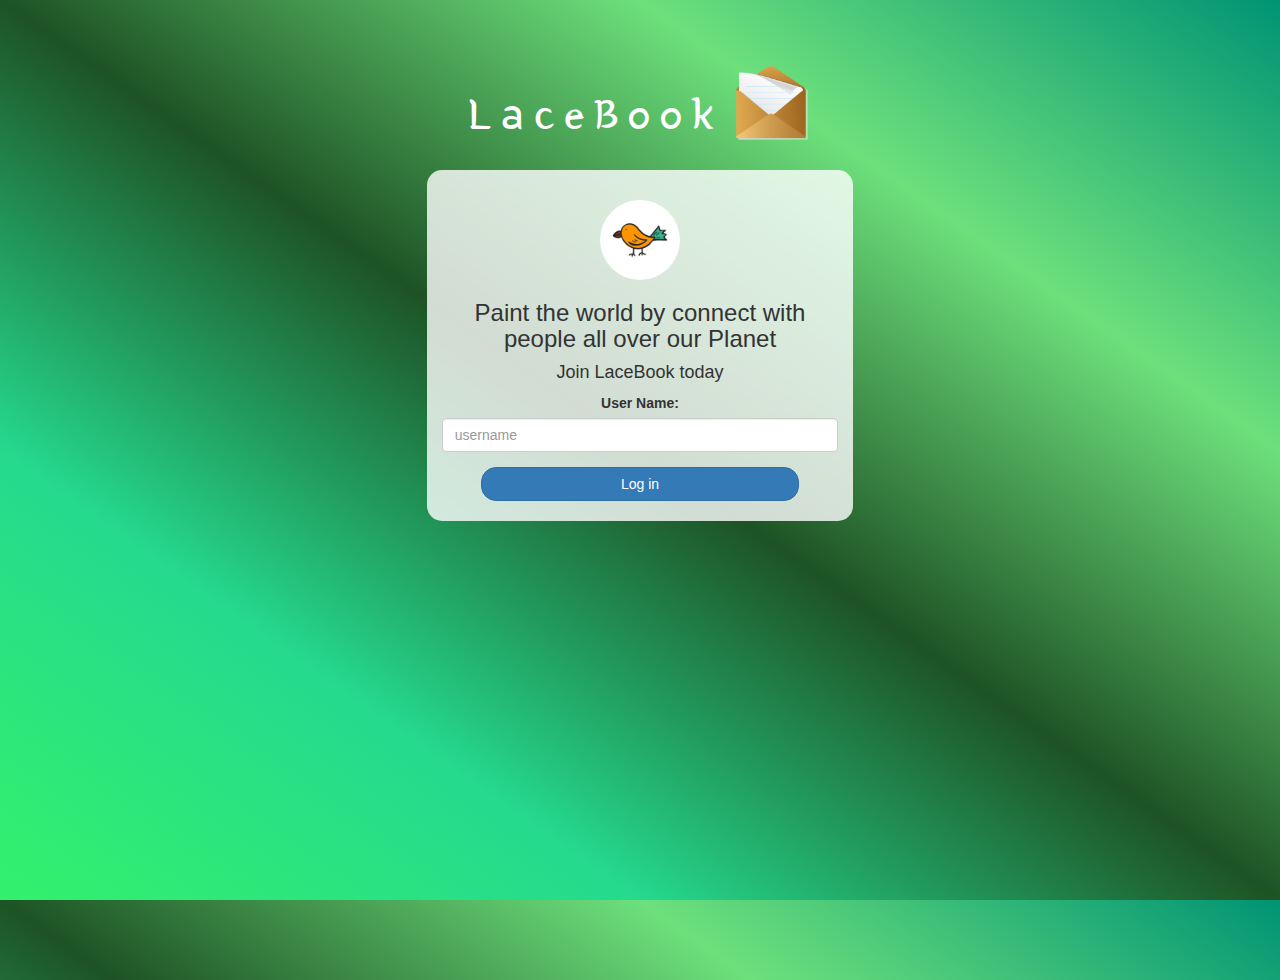
<file: index.html>
<!DOCTYPE html>
<html>
<head>
	<title>LaceBook</title>
<link href="https://fonts.googleapis.com/css?family=Yeon+Sung&display=swap" rel="stylesheet"><meta name="viewport" content="width=device-width, initial-scale=1">

<link rel="stylesheet" href="https://maxcdn.bootstrapcdn.com/bootstrap/3.4.0/css/bootstrap.min.css">
<script src="https://ajax.googleapis.com/ajax/libs/jquery/3.4.1/jquery.min.js"></script>
<script src="https://maxcdn.bootstrapcdn.com/bootstrap/3.4.0/js/bootstrap.min.js"></script>

<link rel="stylesheet" type="text/css" href="style.css">
<script src="kwitter.js"></script>
</head>
<body>
<center>
	<h1 class="header">	
		LaceBook	<sup>
	<img src="images.png">
	</sup>
</h1>
	<div class="col-lg-4 col-md-6 col-sm-6 col-xs-11 login_div">
	<img src="bir.jpg" class="logo">
		<h3 >Paint the world by connect with people all over our Planet</h3>
		<h4 >Join LaceBook today</h4>
		<div class="form-group">
		  <label >User Name:</label>
          <input id="user_name" type="text" class="form-control" placeholder="username">    
		</div>
		<button id="login_button" class="btn btn-primary" onclick="addUser()">Log in</button>
		<br><br>
	</div>
</center>
</body>
</html>
</file>
<file: style.css>
html, body
{
  height: 100%;
  margin: 0;
}

body
{
background-image: linear-gradient(to right top, #33f16c, #25d98e, #1e5325, #6de07c, #009474);
}

.header
{
	color: white;font-family: 'Yeon Sung';font-size: 45px;letter-spacing: 10px;margin-top: 80px;
}
.header img
{
	width: 80px;margin-left: -15px;
}

.login_div
{
	background: rgba(255,255,255,0.8);float: none;border-radius: 15px;
}

.logo
{
	width: 80px;margin-top: 30px;border-radius: 40px;
}

#login_button
{
	width: 80%;border-radius: 15px;
}

.room_name
{
	cursor: pointer;
	font-size: 20px;
}


#logout
{
	font-size: 20px; float: right;
}


#output
{
	padding: 10px; width:80%;background: rgba(255,255,255,0.8);border-radius: 15px;
}

.input_div_room_page
{
	width: 80%;
}

.input_div label
{
	color: white;font-size: 20px;
}


.input_div_message_page
{
	position: fixed;bottom: 0px;width: 100%;background: rgba(255,255,255,0.8);
}
.input_div_message_page label
{
	color: black;
}
.input_div_message_page #msg
{
	width: 80%;
}
.input_div_message_page button
{
	margin-top: 15px;
	width: 50%; 
}
.color_white
{
	color: white
}

.user_tick
{
	width:20px;
}
.message_h4
{
	padding-left:5px;color:grey;
}
</file>
